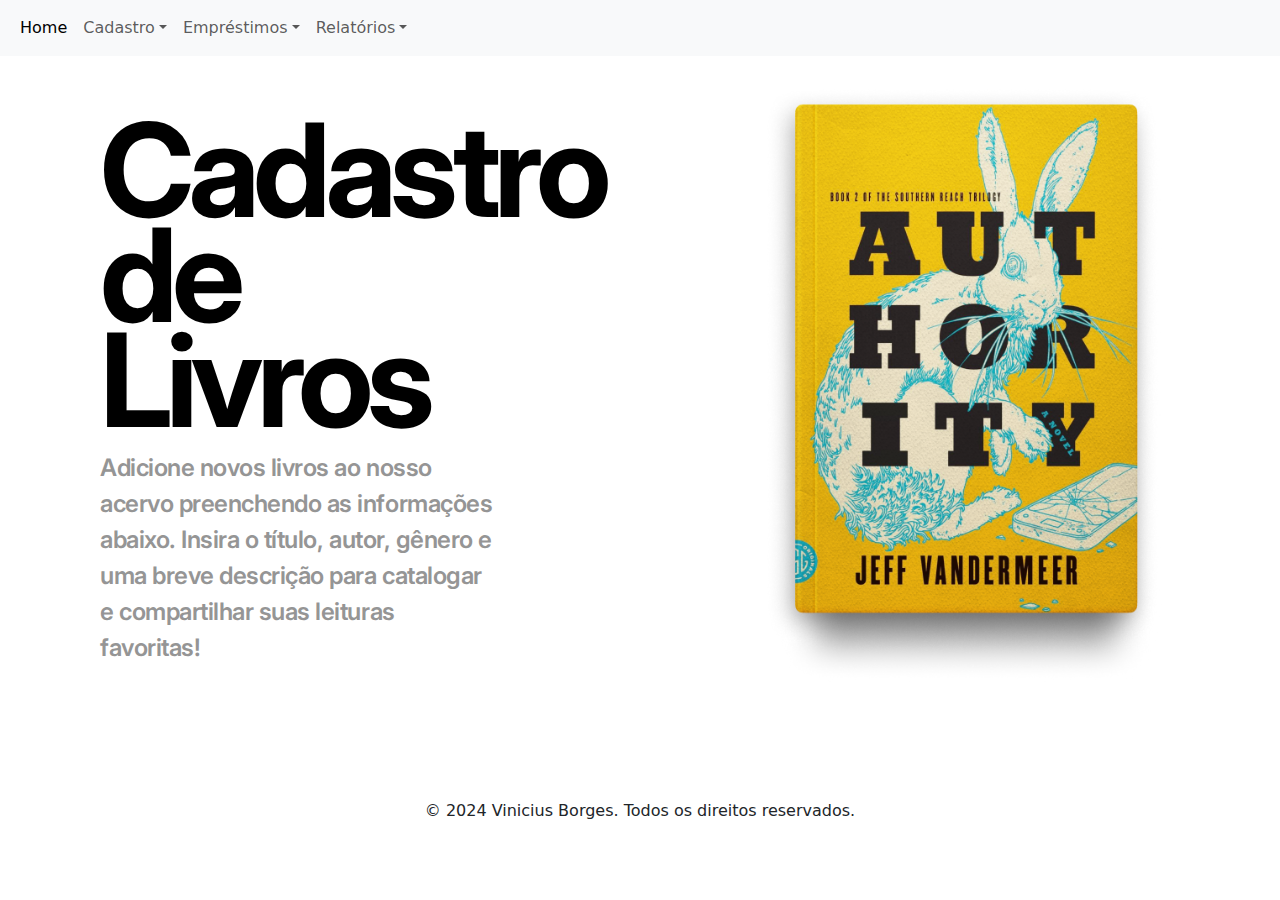
<file: index.html>
<!DOCTYPE html>
<html lang="en">
  <head>
    <meta charset="UTF-8" />
    <meta name="viewport" content="width=device-width, initial-scale=1.0" />
    <title>LivroList</title>
    <link rel="stylesheet" href="styles.css" />

    <!-- Importação Boostrap -->
    <link
      href="https://cdn.jsdelivr.net/npm/bootstrap@5.3.3/dist/css/bootstrap.min.css"
      rel="stylesheet"
      integrity="sha384-QWTKZyjpPEjISv5WaRU9OFeRpok6YctnYmDr5pNlyT2bRjXh0JMhjY6hW+ALEwIH"
      crossorigin="anonymous"
    />
    <script
      src="https://cdn.jsdelivr.net/npm/bootstrap@5.3.3/dist/js/bootstrap.bundle.min.js"
      integrity="sha384-YvpcrYf0tY3lHB60NNkmXc5s9fDVZLESaAA55NDzOxhy9GkcIdslK1eN7N6jIeHz"
      crossorigin="anonymous"
    ></script>
  </head>

  <body>
    <header>
      <nav class="navbar navbar-expand-lg bg-body-tertiary">
        <div class="container-fluid">
          <div class="collapse navbar-collapse" id="navbarSupportedContent">
            <ul class="navbar-nav me-auto mb-2 mb-lg-0">
              <li class="nav-item">
                <a
                  class="nav-link active"
                  aria-current="page"
                  href="./index.html"
                  >Home</a
                >
              </li>
              <li class="nav-item dropdown">
                <a
                  class="nav-link dropdown-toggle"
                  href="#"
                  role="button"
                  data-bs-toggle="dropdown"
                  aria-expanded="false"
                  >Cadastro</a
                >
                <ul class="dropdown-menu">
                  <li>
                    <a class="dropdown-item" href="./cadastro/professores.html"
                      >Professores</a
                    >
                  </li>
                  <li>
                    <a class="dropdown-item" href="./cadastro/autores.html"
                      >Autores</a
                    >
                  </li>
                  <li>
                    <a class="dropdown-item" href="./cadastro/categorias.html"
                      >Categorias</a
                    >
                  </li>
                  <li>
                    <a class="dropdown-item" href="./cadastro/editora.html"
                      >Editoras</a
                    >
                  </li>
                  <li>
                    <a class="dropdown-item" href="./cadastro/livros.html"
                      >Livros</a
                    >
                  </li>
                </ul>
              </li>
              <li class="nav-item dropdown">
                <a
                  class="nav-link dropdown-toggle"
                  href="#"
                  role="button"
                  data-bs-toggle="dropdown"
                  aria-expanded="false"
                  >Empréstimos</a
                >
                <ul class="dropdown-menu">
                  <li><a class="dropdown-item" href="#">Emprestar</a></li>
                  <li><a class="dropdown-item" href="#">Devolver</a></li>
                </ul>
              </li>
              <li class="nav-item dropdown">
                <a
                  class="nav-link dropdown-toggle"
                  href="#"
                  role="button"
                  data-bs-toggle="dropdown"
                  aria-expanded="false"
                  >Relatórios</a
                >
                <ul class="dropdown-menu">
                  <li><a class="dropdown-item" href="#">Empréstimos</a></li>
                  <li>
                    <a class="dropdown-item" href="#">Devolução em atraso</a>
                  </li>
                </ul>
              </li>
            </ul>
          </div>
        </div>
      </nav>

      <div class="book-section">
        <h1 class="title">Cadastro de Livros</h1>
        <div class="book-covers">
          <div class="book-cover">
            <img src="img/05.png" alt="Capa do livro 5" class="cover-image" />
          </div>
        </div>
        <p>
          Adicione novos livros ao nosso acervo preenchendo as informações
          abaixo. Insira o título, autor, gênero e uma breve descrição para
          catalogar e compartilhar suas leituras favoritas!
        </p>
      </div>
    </header>

    <!-- Footer -->
    <footer class="text-center mt-auto">
      <div class="text-center p-3">
        © 2024 Vinicius Borges. Todos os direitos reservados.
      </div>
    </footer>
  </body>
</html>
</file>
<file: styles.css>
@import url("https://fonts.googleapis.com/css2?family=Inter:ital,opsz,wght@0,14..32,100..900;1,14..32,100..900&display=swap");

* {
  margin: 0;
  padding: 0;
  box-sizing: border-box;
}

html,
body {
  height: 100%;
}

.title {
  position: absolute;
  text-align: left;
  width: 473px;
  height: 210px;
  left: 100px;
  top: 117px;
  font-family: "Inter", sans-serif;
  font-style: normal;
  font-weight: 700;
  font-size: 130px;
  line-height: 105px;
  letter-spacing: -0.05em;
  color: #000000;
}

p {
  position: absolute;
  text-align: left;
  width: 400px;
  height: auto;
  left: 100px;
  top: 450px;
  font-family: "Inter", sans-serif;
  font-style: normal;
  font-weight: 600;
  font-size: 24px;
  line-height: 1.5;
  letter-spacing: -0.02em;
  color: #959595;
}

.book-section {
  display: flex;
  flex-direction: column;
  align-items: center;
  text-align: center;
  margin-top: 30px;
}

.book-covers {
  display: flex;
  justify-content: flex-end;
  width: 85%;
  margin-bottom: 100px;
  padding-right: 20px;
}

.cover-image {
  width: 100%;
  max-width: 400px;
  height: auto;
  transition: transform 0.3s ease;
}

.book-cover:hover .cover-image {
  transform: scale(1.05);
}
</file>
